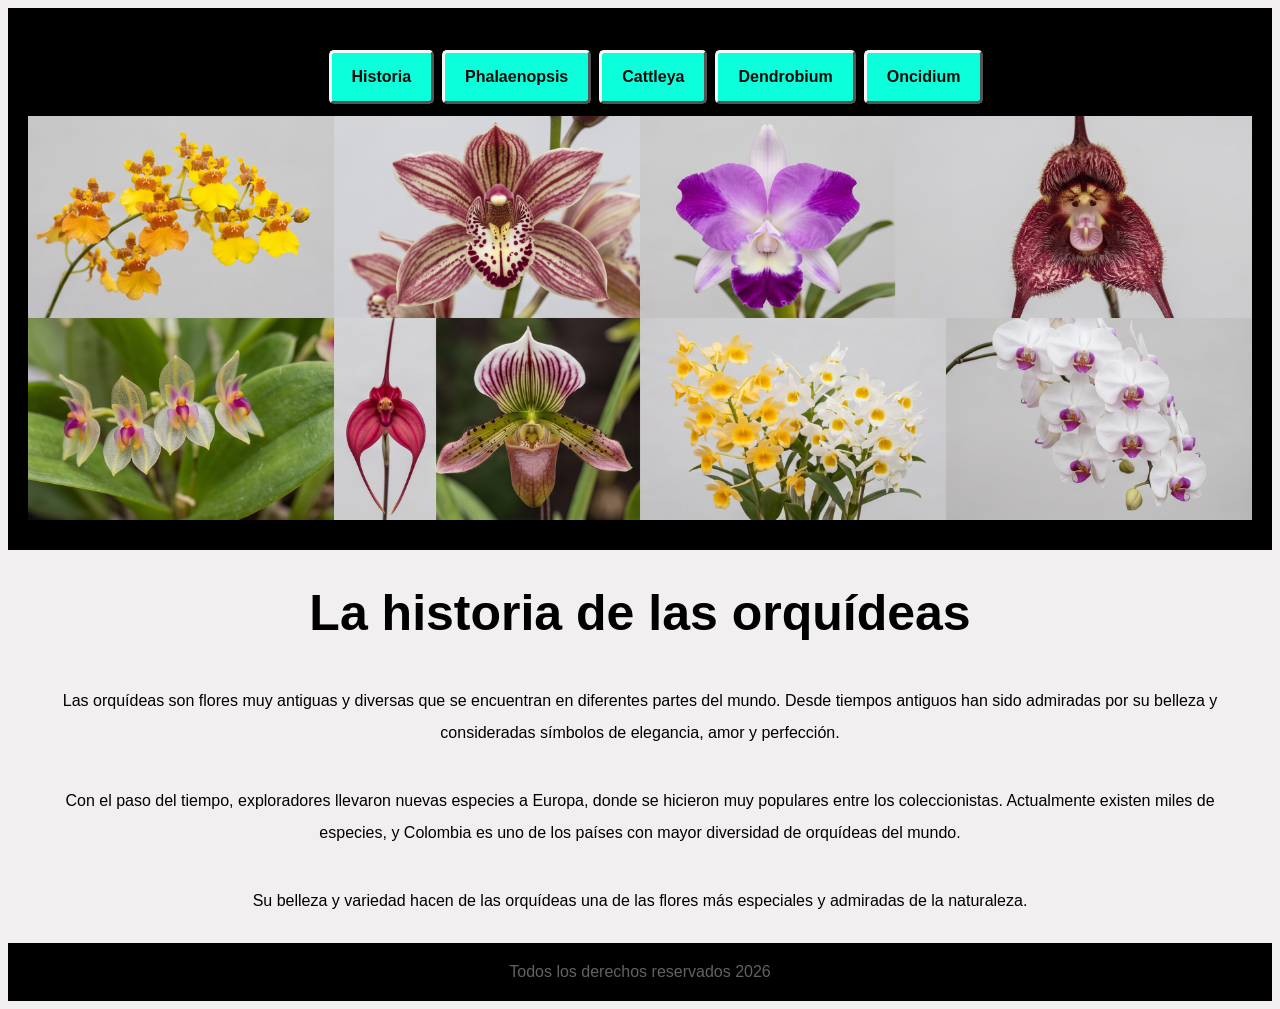
<file: index.html>
<!DOCTYPE html>
<html lang="es">
<head>
    <meta charset="UTF-8">
    <meta name="viewport" content="width=device-width, initial-scale=1.0">
    <meta http-equiv="X-UA-Compatible" content="IE=edge">
    <title>Web Orquideas</title>
    <link rel="stylesheet" href="css/style.css">
</head>

<body>
    <a href="#main-content" class="skip-link">Saltar al contenido principal</a>

    <header>
        <nav>
            <ul>
                <li><a href="index.html">Historia</a></li>
                <li><a href="Phalaenopsis.html">Phalaenopsis</a></li>
                <li><a href="Cattleya.html">Cattleya</a></li>
                <li><a href="Dendrobium.html">Dendrobium</a></li>
                <li><a href="Oncidium.html">Oncidium</a></li>
            </ul>
        </nav>
        <img src="Imagenes/Banner principal.jpg" alt="Orquideas" width="100%"> 

    </header>
    <main id="main-content">
        
        <h1>La historia de las orquídeas</h1>

        <p> Las orquídeas son flores muy antiguas y diversas que se encuentran en diferentes partes del mundo. Desde tiempos antiguos han sido admiradas por su belleza y consideradas símbolos de elegancia, amor y perfección.</p>
     <p>Con el paso del tiempo, exploradores llevaron nuevas especies a Europa, donde se hicieron muy populares entre los coleccionistas. Actualmente existen miles de especies, y Colombia es uno de los países con mayor diversidad de orquídeas del mundo.</p>
       <p>Su belleza y variedad hacen de las orquídeas una de las flores más especiales y admiradas de la naturaleza.</p> 
        
    </main>

    <footer> Todos los derechos reservados 2026 </footer>
    
</body>
</html>
</file>
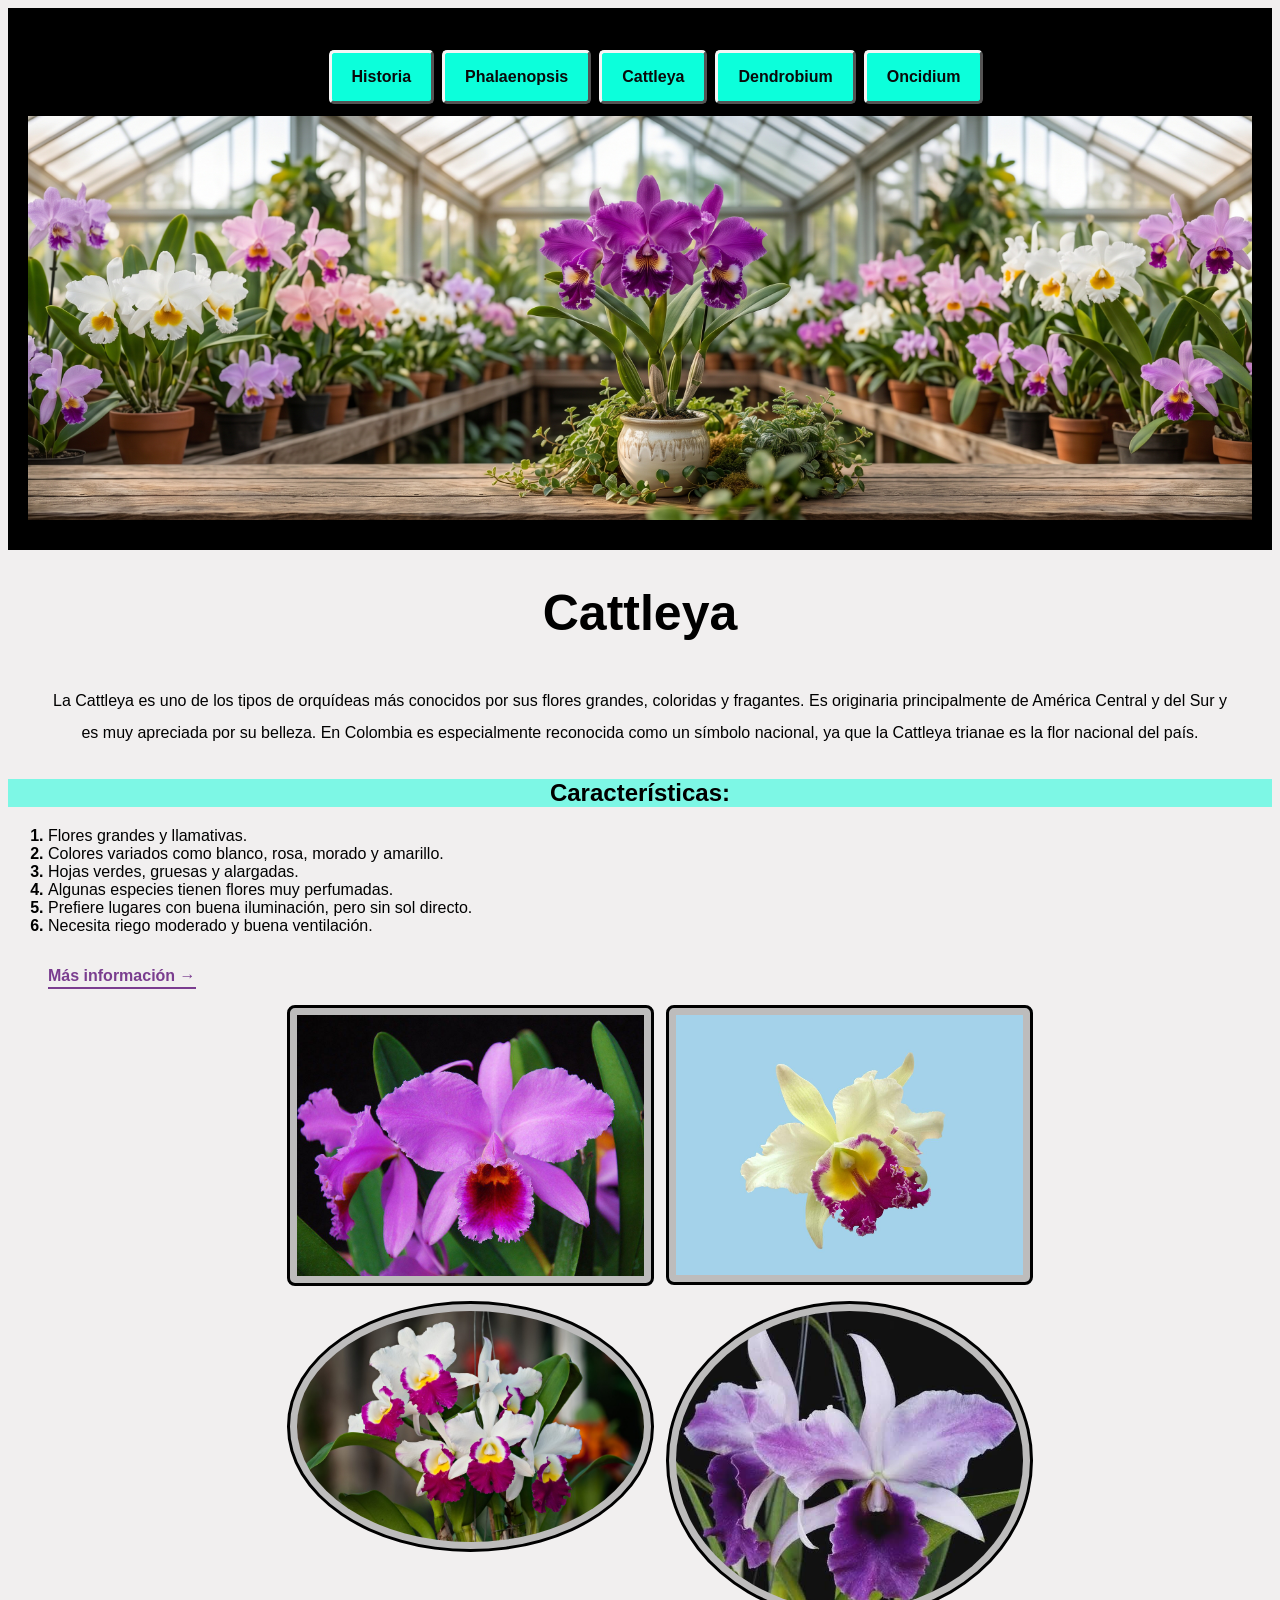
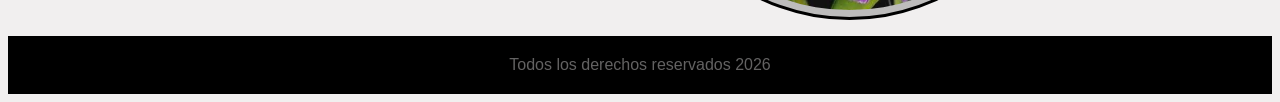
<file: Cattleya.html>
<!DOCTYPE html>
<html lang="es">
<head>
    <meta charset="UTF-8">
    <meta name="viewport" content="width=device-width, initial-scale=1.0">
    <meta http-equiv="X-UA-Compatible" content="IE=edge">
    <title> Web Orquideas</title>
    <link rel="stylesheet" href="css/style.css">
</head>

<body>
    <a href="#main-content" class="skip-link">Saltar al contenido principal</a>

    <header>
        <nav>
            <ul>
                <li><a href="index.html">Historia</a></li>
                <li><a href="Phalaenopsis.html">Phalaenopsis</a></li>
                <li><a href="Cattleya.html">Cattleya</a></li>
                <li><a href="Dendrobium.html">Dendrobium</a></li>
                <li><a href="Oncidium.html">Oncidium</a></li>
            </ul>
        </nav>
        <img src="Imagenes/Banner_cattleya.jpg" alt="Orquideas Cattleya" width="100%">
    </header>

        <main id="main-content"> 
         <h1>Cattleya</h1>
            <div>
            <p>La Cattleya es uno de los tipos de orquídeas más conocidos por sus flores grandes, coloridas y fragantes. Es originaria principalmente de América Central y del Sur y es muy apreciada por su belleza. En Colombia es especialmente reconocida como un símbolo nacional, ya que la Cattleya trianae es la flor nacional del país.</p>
            <h2>Características:</h2>
            <ol class="marker">
                <li>Flores grandes y llamativas.</li>
                <li>Colores variados como blanco, rosa, morado y amarillo.</li>
                <li>Hojas verdes, gruesas y alargadas.</li>
                <li>Algunas especies tienen flores muy perfumadas.</li>
                <li>Prefiere lugares con buena iluminación, pero sin sol directo.</li>
                <li>Necesita riego moderado y buena ventilación.</li>
            </ol>

            <a href="https://es.wikipedia.org/wiki/Cattleya" class="mas-info">Más información</a>

            <ul class="grid">
            <img src="Imagenes/Cattleya.jpg" alt="Cattleya" width="300">
            <img src="Imagenes/Cattleya_1.jpg" alt="Cattleya" width="300">
            <img src="Imagenes/Cattleya_2.jpg" alt="Cattleya" width="300">
            <img src="Imagenes/Cattleya_3.jpg" alt="Cattleya" width="300">
            </ul>
            
        </div>
        </main>

    <footer> Todos los derechos reservados 2026 </footer>
    
</body>
</html>
</file>
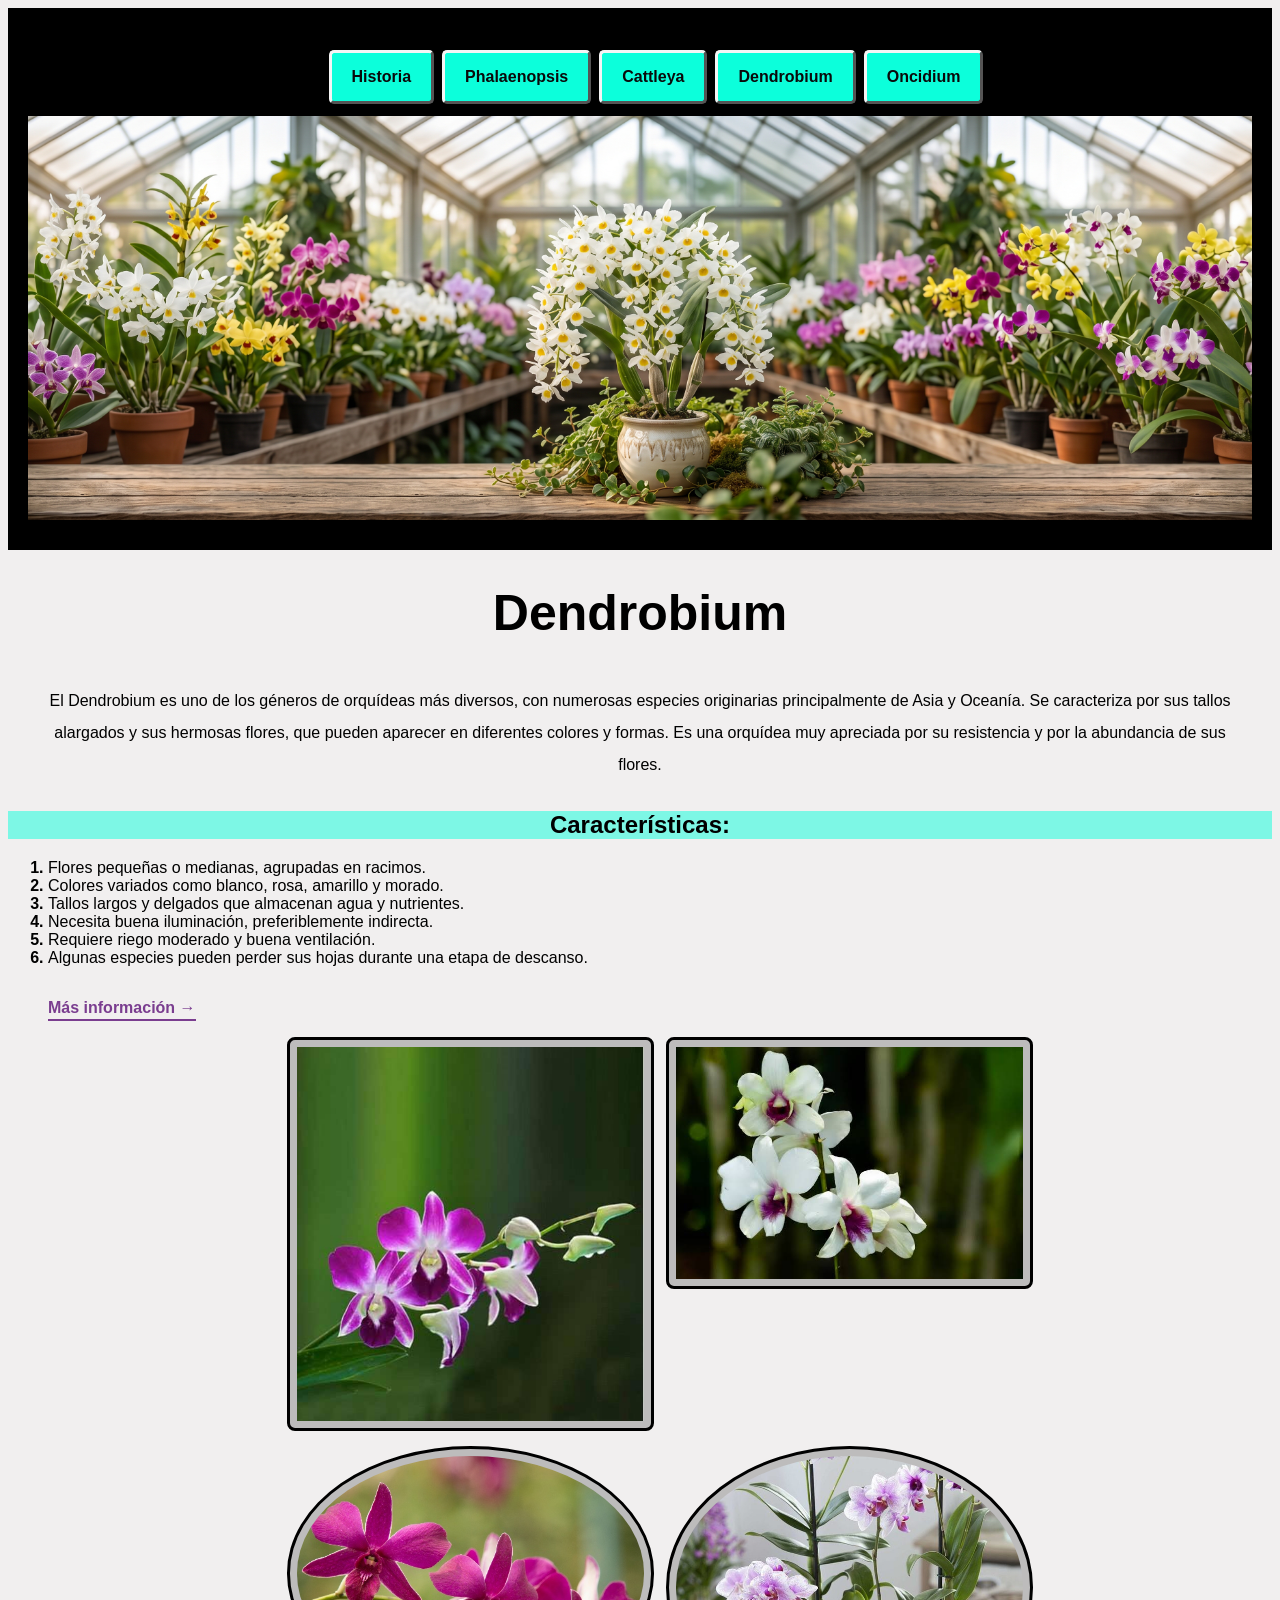
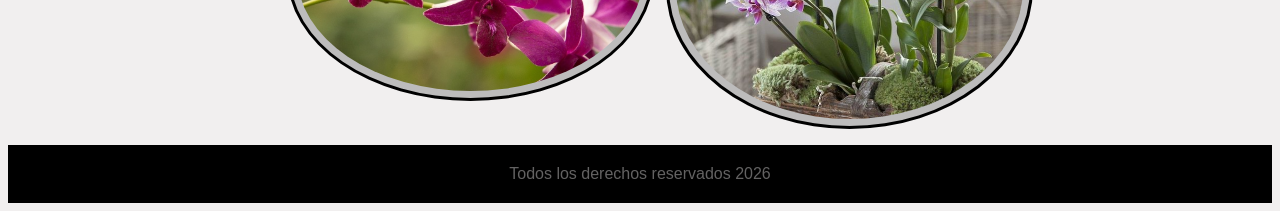
<file: Dendrobium.html>
<!DOCTYPE html>
<html lang="es">
<head>
    <meta charset="UTF-8">
    <meta name="viewport" content="width=device-width, initial-scale=1.0">
    <meta http-equiv="X-UA-Compatible" content="IE=edge">
    <title> Web Orquideas</title>
    <link rel="stylesheet" href="css/style.css">
</head>

<body>
    <a href="#main-content" class="skip-link">Saltar al contenido principal</a>

    <header>
        <nav>
            <ul>
                <li><a href="index.html">Historia</a></li>
                <li><a href="Phalaenopsis.html">Phalaenopsis</a></li>
                <li><a href="Cattleya.html">Cattleya</a></li>
                <li><a href="Dendrobium.html">Dendrobium</a></li>
                <li><a href="Oncidium.html">Oncidium</a></li>
            </ul>
        </nav>
        <img src="Imagenes/Banner_dendrobium.jpg" alt="Orquideas Dendrobium" width="100%">
    </header>

         <main id="main-content">
        <h1>Dendrobium</h1>
          <div>
            <p>El Dendrobium es uno de los géneros de orquídeas más diversos, con numerosas especies originarias principalmente de Asia y Oceanía. Se caracteriza por sus tallos alargados y sus hermosas flores, que pueden aparecer en diferentes colores y formas. Es una orquídea muy apreciada por su resistencia y por la abundancia de sus flores.</p>
            <h2>Características:</h2>
            <ol class="marker">
                <li>Flores pequeñas o medianas, agrupadas en racimos.</li>
                <li>Colores variados como blanco, rosa, amarillo y morado.</li>
                <li>Tallos largos y delgados que almacenan agua y nutrientes.</li>
                <li>Necesita buena iluminación, preferiblemente indirecta.</li>
                <li>Requiere riego moderado y buena ventilación.</li>
                <li>Algunas especies pueden perder sus hojas durante una etapa de descanso.</li>
            </ol>

            <a href="https://es.wikipedia.org/wiki/Dendrobium" class="mas-info">Más información</a>

            <ul class="grid">
            <img src="Imagenes/Dendrobium.jpg" alt="Dendrobium" width="300">
            <img src="Imagenes/Dendrobium_1.jpg" alt="Dendrobium" width="300">
            <img src="Imagenes/Dendrobium_2.jpg" alt="Dendrobium" width="300">
            <img src="Imagenes/Dendrobium_3.jpg" alt="Dendrobium" width="300">
            </ul>

            
          </div>
        </main>
        
    <footer> Todos los derechos reservados 2026 </footer>
    
</body>
</html>
</file>
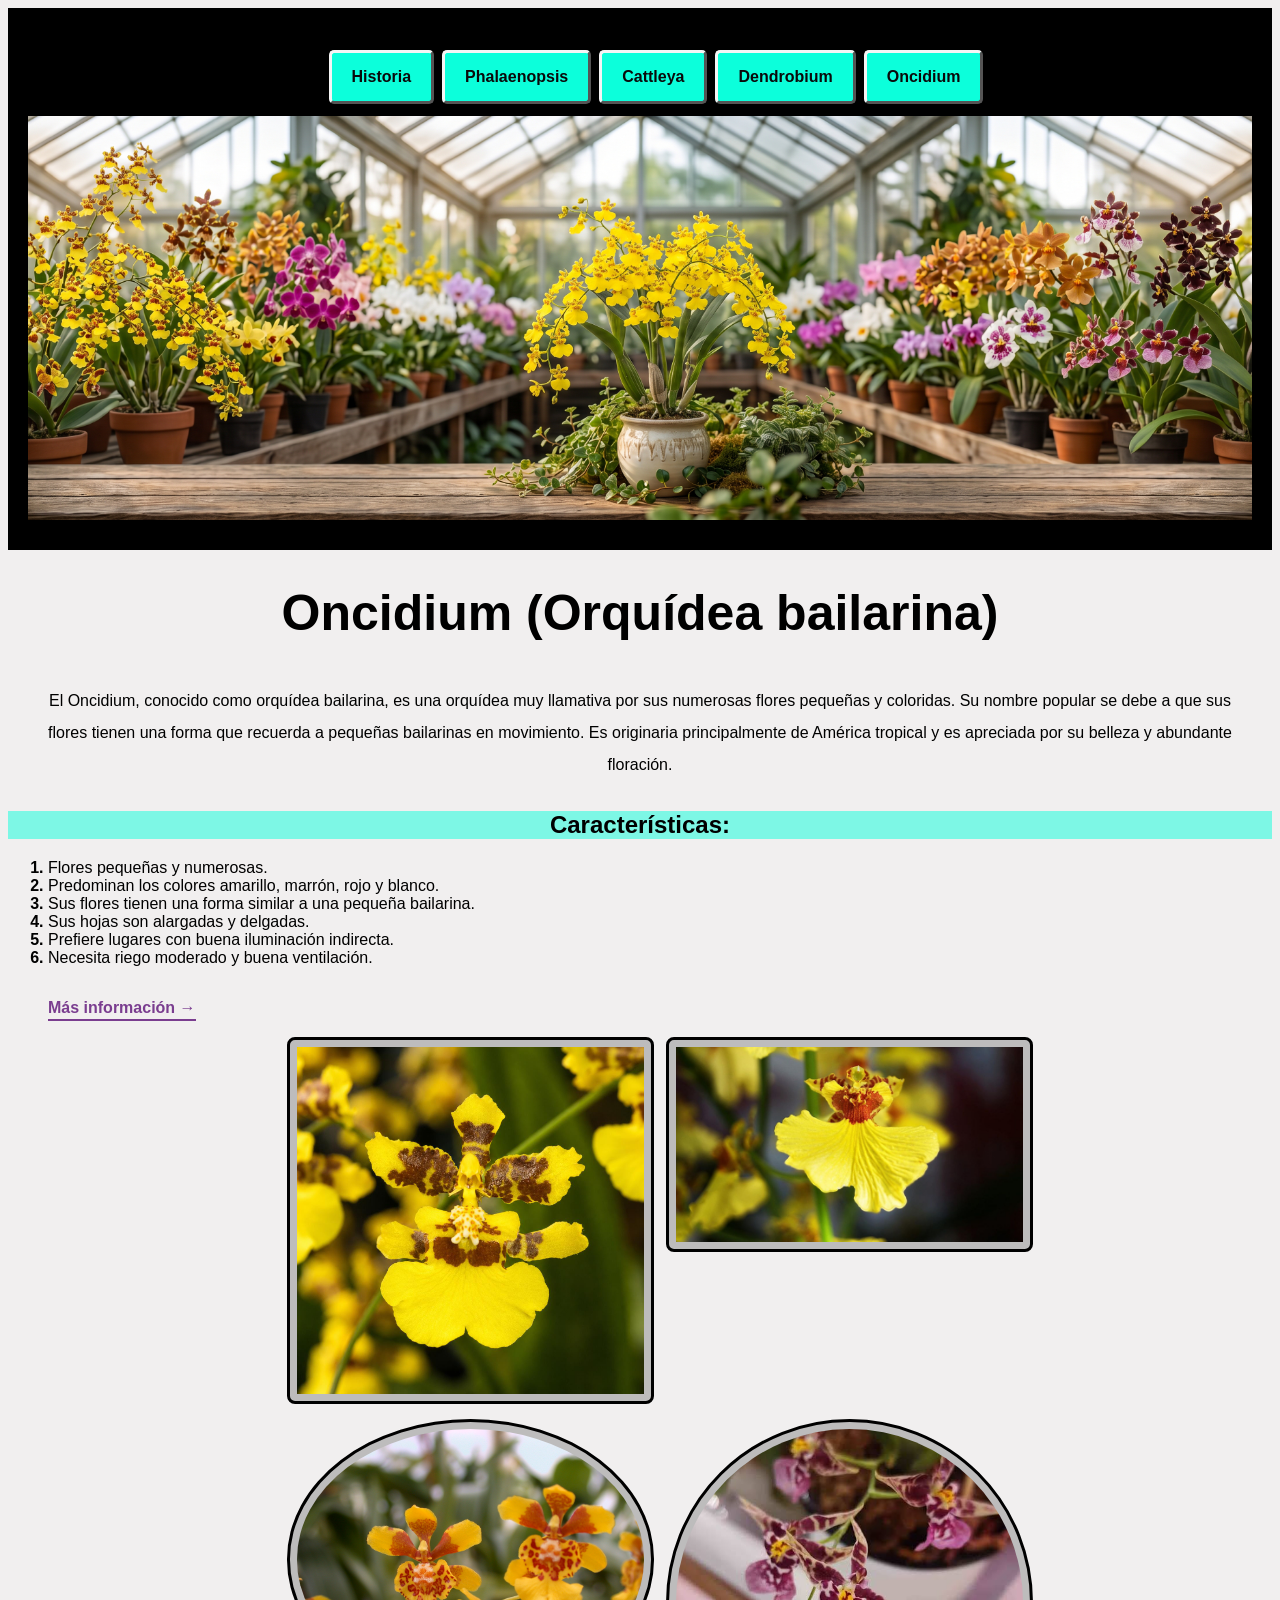
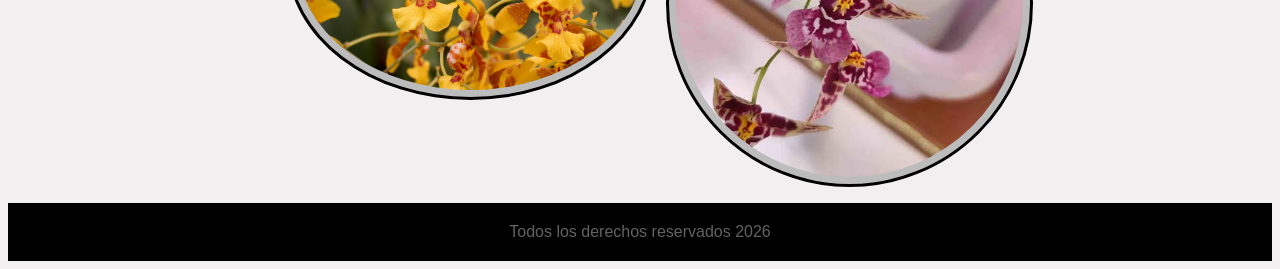
<file: Oncidium.html>
<!DOCTYPE html>
<html lang="es">
<head>
    <meta charset="UTF-8">
    <meta name="viewport" content="width=device-width, initial-scale=1.0">
    <meta http-equiv="X-UA-Compatible" content="IE=edge">
    <title> Web Orquideas</title>
    <link rel="stylesheet" href="css/style.css">
</head>

<body>
    <a href="#main-content" class="skip-link">Saltar al contenido principal</a>

    <header>
        <nav>
            <ul>
                <li><a href="index.html">Historia</a></li>
                <li><a href="Phalaenopsis.html">Phalaenopsis</a></li>
                <li><a href="Cattleya.html">Cattleya</a></li>
                <li><a href="Dendrobium.html">Dendrobium</a></li>
                <li><a href="Oncidium.html">Oncidium</a></li>
            </ul>
        </nav>
        <img src="Imagenes/Banner_oncidium.jpg" alt="Orquideas Oncidium" width="100%">
    </header>
        
         <main id="main-content">
        <h1>Oncidium (Orquídea bailarina)</h1>
            <div>
            <p>El Oncidium, conocido como orquídea bailarina, es una orquídea muy llamativa por sus numerosas flores pequeñas y coloridas. Su nombre popular se debe a que sus flores tienen una forma que recuerda a pequeñas bailarinas en movimiento. Es originaria principalmente de América tropical y es apreciada por su belleza y abundante floración.</p>
            <h2>Características:</h2>
            <ol class="marker">
                <li>Flores pequeñas y numerosas.</li>
                <li>Predominan los colores amarillo, marrón, rojo y blanco.</li>
                <li>Sus flores tienen una forma similar a una pequeña bailarina.</li>
                <li>Sus hojas son alargadas y delgadas.</li>
                <li>Prefiere lugares con buena iluminación indirecta.</li>
                <li>Necesita riego moderado y buena ventilación.</li>
            </ol>

            <a href="https://es.wikipedia.org/wiki/Oncidium" class="mas-info">Más información</a>

            <ul class="grid">
            <img src="Imagenes/Oncidium.jpg" alt="Oncidium" width="300">
            <img src="Imagenes/Oncidium_1.jpg" alt="Oncidium" width="300">
            <img src="Imagenes/Oncidium_2.jpg" alt="Oncidium" width="300">
            <img src="Imagenes/Oncidium_3.jpg" alt="Oncidium" width="300">
            </ul>

            
        </div>
        </main>
    
    <footer> Todos los derechos reservados 2026 </footer>
    
</body>
</html>
</file>
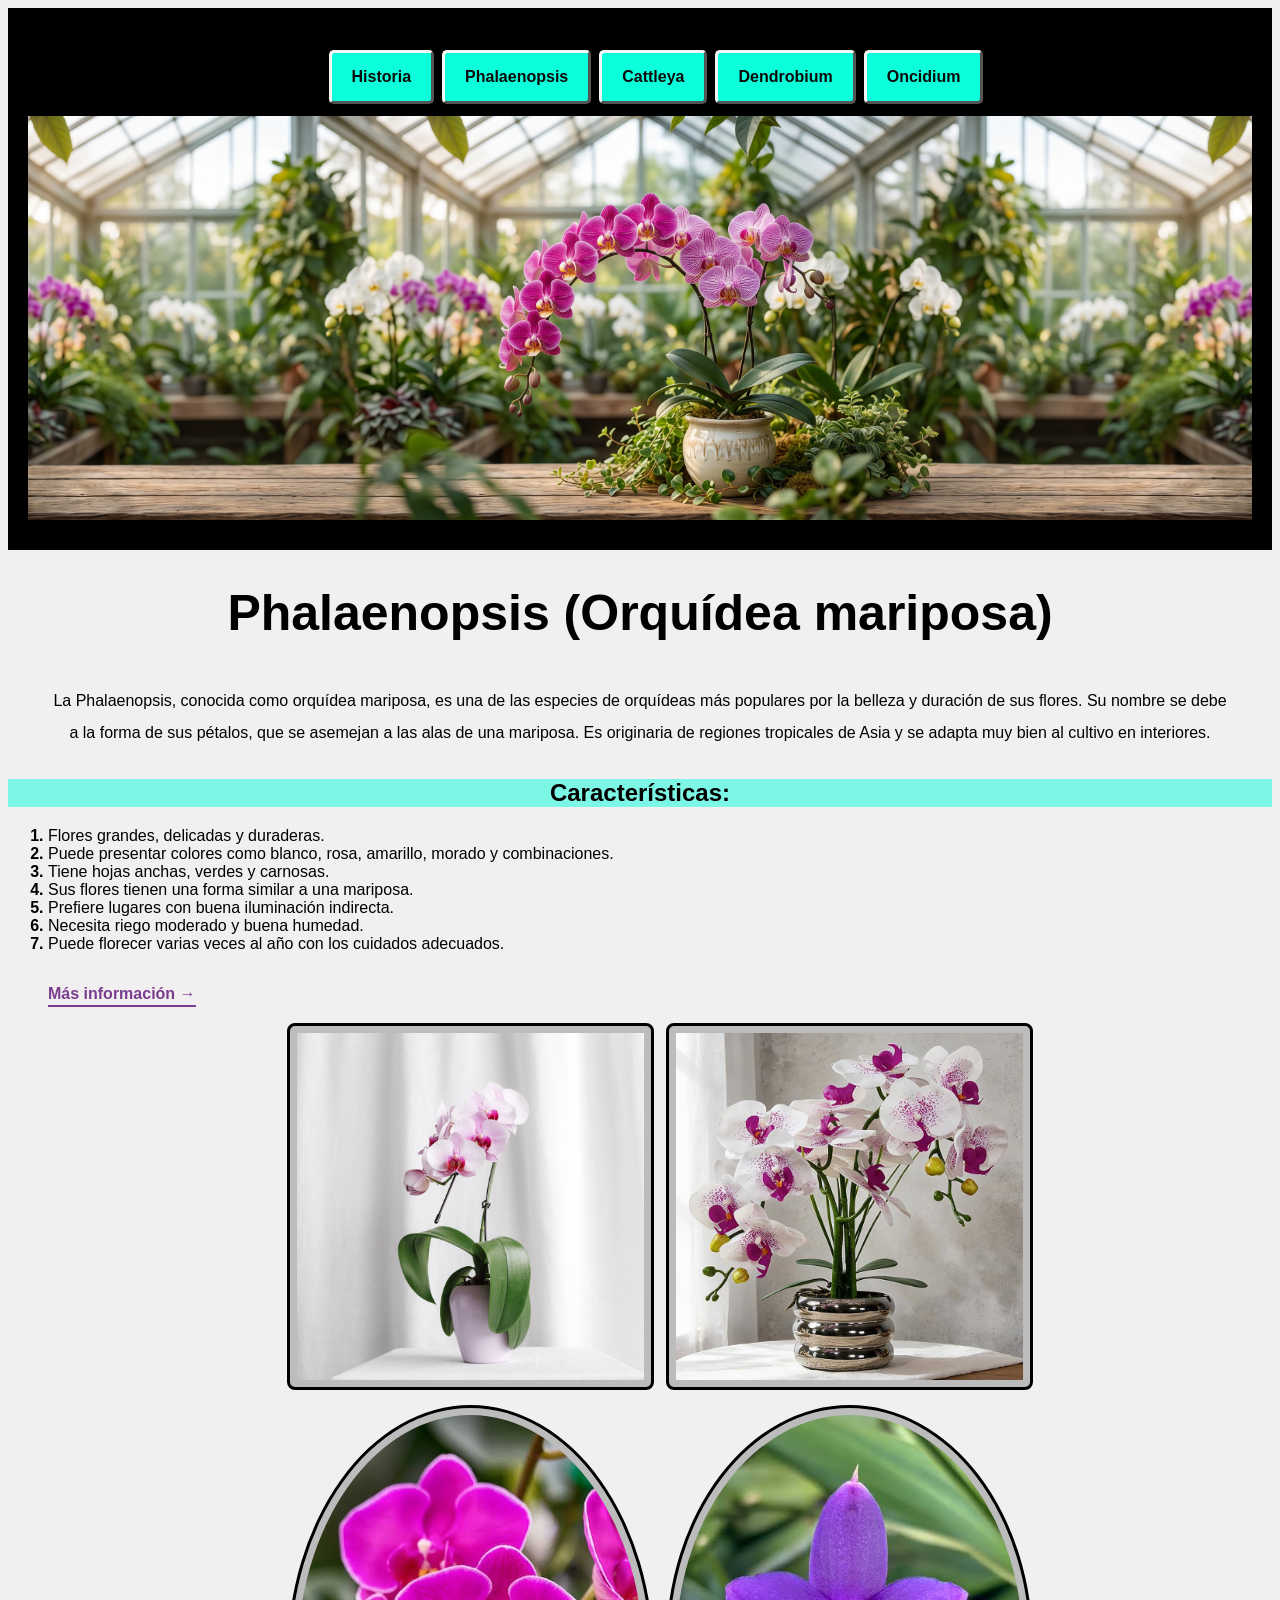
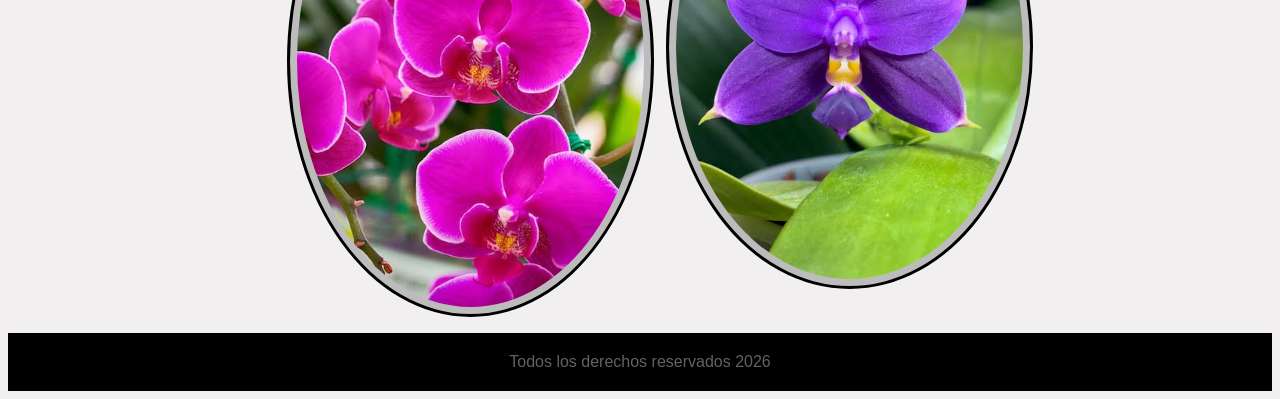
<file: Phalaenopsis.html>
<!DOCTYPE html>
<html lang="es">
<head>
    <meta charset="UTF-8">
    <meta name="viewport" content="width=device-width, initial-scale=1.0">
    <meta http-equiv="X-UA-Compatible" content="IE=edge">
    <title> Web Orquideas</title>
    <link rel="stylesheet" href="css/style.css">
</head>

<body>
    <a href="#main-content" class="skip-link">Saltar al contenido principal</a>

    <header>
        <nav>
            <ul>
                <li><a href="index.html">Historia</a></li>
                <li><a href="Phalaenopsis.html">Phalaenopsis</a></li>
                <li><a href="Cattleya.html">Cattleya</a></li>
                <li><a href="Dendrobium.html">Dendrobium</a></li>
                <li><a href="Oncidium.html">Oncidium</a></li>
            </ul>
        </nav>
        <img src="Imagenes/Banner_phalaenopsis.jpg" alt="Orquideas Phalaenopsis" width="100%">
     </header>

       <main id="main-content">
         <h1>Phalaenopsis (Orquídea mariposa)</h1>
        <div>
            <p>La Phalaenopsis, conocida como orquídea mariposa, es una de las especies de orquídeas más populares por la belleza y duración de sus flores. Su nombre se debe a la forma de sus pétalos, que se asemejan a las alas de una mariposa. Es originaria de regiones tropicales de Asia y se adapta muy bien al cultivo en interiores.</p>
            <h2>Características:</h2>
            <ol class="marker">
                <li>Flores grandes, delicadas y duraderas.</li>
                <li>Puede presentar colores como blanco, rosa, amarillo, morado y combinaciones.</li>
                <li>Tiene hojas anchas, verdes y carnosas.</li>
                <li>Sus flores tienen una forma similar a una mariposa.</li>
                <li>Prefiere lugares con buena iluminación indirecta.</li>
                <li>Necesita riego moderado y buena humedad.</li>
                <li>Puede florecer varias veces al año con los cuidados adecuados.</li>
            </ol>

            <a href="https://es.wikipedia.org/wiki/Phalaenopsis" class="mas-info">Más información</a>
            
            <ul class="grid">
            <img src="Imagenes/Phalaenopsis.jpg" alt="Phalaenopsis" width="300">            
            <img src="Imagenes/Phalaenopsis_2.jpg" alt="Phalaenopsis" width="300">
            <img src="Imagenes/Phalaenopsis_1.jpg" alt="Phalaenopsis" width="300">
            <img src="Imagenes/Phalaenopsis_3.jpg" alt="Phalaenopsis" width="300">
            </ul>

           
        </div>
        </main>

    <footer> Todos los derechos reservados 2026 </footer>
    
</body>
</html>
</file>
<file: css/style.css>
.skip-link{
    position: absolute;
    top: -40px;
    left: 0;
    background: #f1f5f3;
    color: #000000;
    padding: 8px 16px;
    z-index: 100;
    text-decoration: none;
    transition: top 0.2s ease-in-out;
}

.skip-link:focus {
    top: 0;
}

body{
font-family:'Segoe UI', Tahoma, Geneva, Verdana, sans-serif;
  font-size: 100%;
  background-color:#f1efeff1;
} 

nav ul{
    list-style: none;
    display: flex;
    flex-wrap: wrap;    
    justify-content: center;
    gap: 8px;
    padding: 12px 16px; 
    width: 100%;
    margin: 0;
}  

 nav li{
  display: inline-block;
  text-align: center;
  background: #0cffdb;
  border-radius: 5px;
  border-top: 3px solid #f5f5f5;      
  border-left: 3px solid #f5f5f5;    
  border-bottom: 3px solid #555555;   
  border-right: 3px solid #555555;
  color: #f7f4f4;
  font-weight: bold;
  padding: 15px 20px;
} 

nav a{
    text-decoration: none;
    color: #0a0a0a;
    display: block;
}

nav li:hover{
    background: #555555;
}  

nav li:hover a{
    color: #ffffff;
}  
header{
     background-color: #000000;
    padding: 30px 20px;
} 

header img{
    display: block;
    margin: 0 auto;
    max-width: 100%;
}     

main h1{
    display: block;
    text-align: center;
    color: #000000;
    font-size: 50px;
}

main p{
   line-height: 2;
   text-align: center;
   padding: 10px 40px;
}

div h2{
    background-color:#0cffdb81 ;
    text-align: center;
}

.marker li::marker{
    color: #000000;
font-weight: bold;
 }

.grid{
  display: grid;
  grid-template-columns: 30% 30%;
  justify-content: center;
  align-items: start;
  row-gap: 15px;
  column-gap: 12px;  
}

.grid img{
    border: 3px solid #000000;
    border-radius: 8px;
    background-color:#bdbcbc ;
    padding: 7px;
    width: 100%;
    box-sizing: border-box; 
}

.flex{
  display: flex;
  flex-wrap: wrap;
  justify-content: space-around;
}

.grid img:nth-child(3){
border-radius:50%;  
} 

.grid img:nth-child(4){
border-radius:50%;  
} 

.mas-info {
    display: inline-block;
    margin-top: 16px;
    margin-left: 40px;   
    color: #7a3d8f;
    font-weight: bold;
    text-decoration: none;
    border-bottom: 2px solid #7a3d8f;
    padding-bottom: 2px;
    transition: color 0.3s ease-in-out, border-color 0.3s ease-in-out;
}

.mas-info:hover {
    color: #000000;
    border-color: #070707;
}

.mas-info::after {
    content: " →";
}

footer{
 background-color: #000000;
 color: #636262;
 text-align: center;
 padding: 20px 20px;
}
</file>
